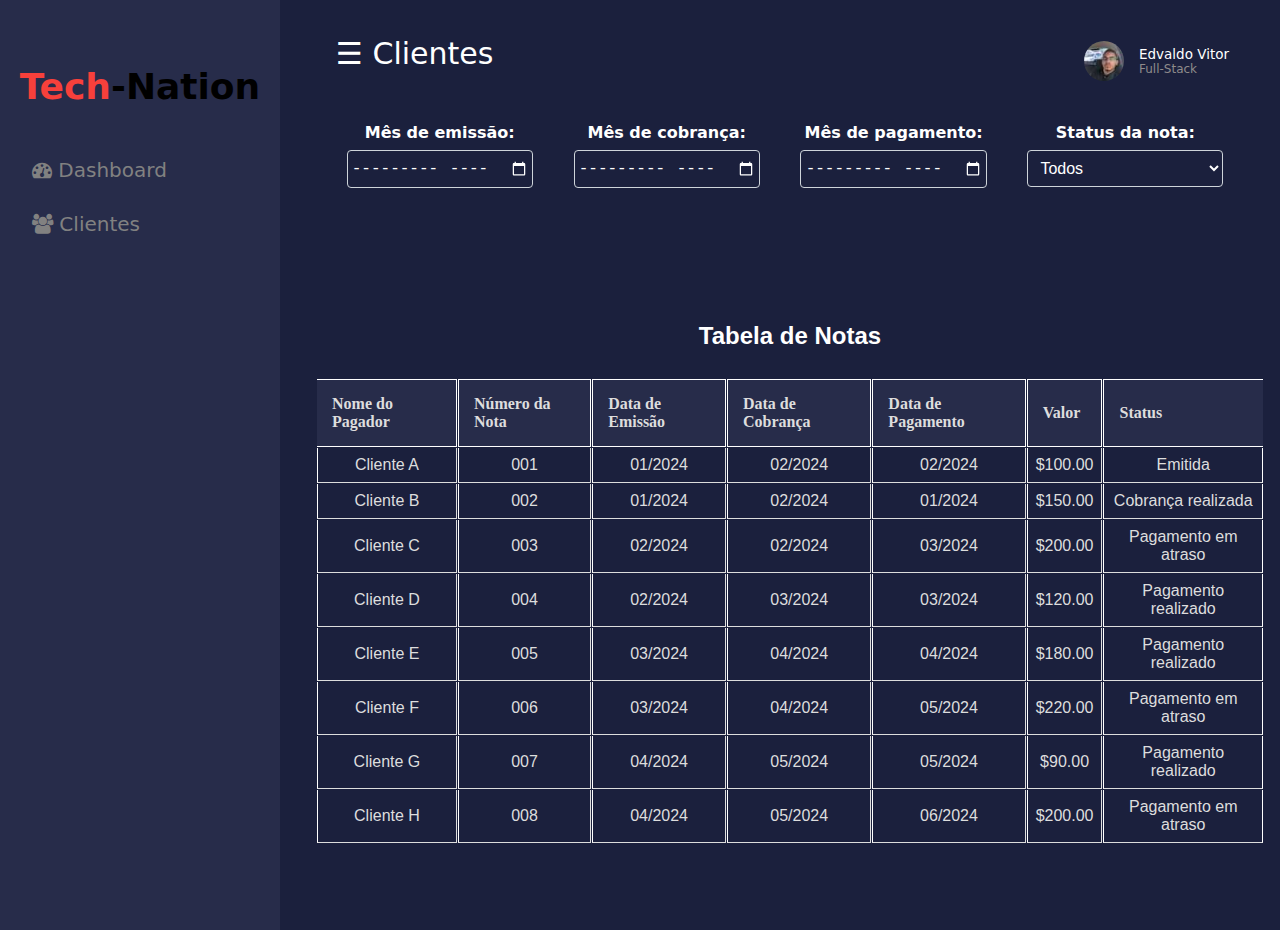
<file: tech-nation/assets/page/clientes.html>
<!DOCTYPE html>
<html lang="pt-br">

<head>
    <meta charset="UTF-8">
    <meta name="viewport" content="width=device-width, initial-scale=1.0">
    <link rel="shortcut icon" href="../images/tech-nation-logo.ico" type="tech-nation-logo.ico">
    <title>Clientes - Tech-Nation</title>
    <link rel="stylesheet" href="../css/style.css" type="text/css" />
    <link rel="stylesheet" href="https://cdnjs.cloudflare.com/ajax/libs/font-awesome/4.7.0/css/font-awesome.min.css">
    <link href="https://fonts.googleapis.com/icon?family=Material+Icons+Outlined" rel="stylesheet">
</head>

<body>
    <div id="mySidenav" class="sidenav">
        <p class="logo"><span>Tech</span>-Nation</p>
        <a href="/tech-nation/index.html" class="icon-a"><i class="fa fa-dashboard icons"></i> Dashboard</a>
        <a href="./clientes.html" class="icon-a"><i class="fa fa-users icons"></i> Clientes</a>
    </div>
    <div id="main">
        <div class="head">
            <div class="col-div-6">
                <span style="font-size:30px;cursor:pointer; color: white;" class="nav">☰ Clientes</span>
            </div>
            <div class="col-div-6">
                <div class="profile">
                    <img src="../images/edval.jpeg" class="pro-img" />
                    <p>Edvaldo Vitor <span>Full-Stack</span></p>
                </div>
            </div>
            <div class="clearfix"></div>
        </div>
        <div class="clearfix"></div>
        <br />
        <div class="container mt-3">
            <div class="filtro-de-todas-colunas">
                <div class="col-md-3">
                    <label for="filtro-mes-emissao" class="form-label">Mês de emissão:</label>
                    <input type="month" class="form-control" id="filtro-mes-emissao">
                </div>
                <div class="col-md-3">
                    <label for="filtro-mes-cobranca" class="form-label">Mês de cobrança:</label>
                    <input type="month" class="form-control" id="filtro-mes-cobranca">
                </div>
                <div class="col-md-3">
                    <label for="filtro-mes-pagamento" class="form-label">Mês de pagamento:</label>
                    <input type="month" class="form-control" id="filtro-mes-pagamento">
                </div>
                <div class="col-md-3">
                    <label for="filtro-status" class="form-label">Status da nota:</label>
                    <select class="form-select" id="filtro-status">
                        <option value="">Todos</option>
                        <option value="Emitida">Emitida</option>
                        <option value="Cobrança realizada">Cobrança realizada</option>
                        <option value="Pagamento em atraso">Pagamento em atraso</option>
                        <option value="Pagamento realizado">Pagamento realizado</option>
                    </select>
                </div>
            </div>
        </div>
        <div class="clearfix"></div>
        <br /><br />
       <div class="border-separate border-spacing-2 border border-slate-500 custom-col">
            <div class="border-separate border-spacing-2 border border-slate-500 custom-box">
                <div class="border-separate border-spacing-2 border border-slate-500 custom-content">
                    <br />
                    <h2 id="titulo-tabela">Tabela de Notas</h2>
                    <table class="border-separate border-spacing-2 border border-slate-500 custom-table">
                        <thead id="valores-tabela">
                            <tr class="border-separate border-spacing-2 border border-slate-500">
                                <th class="border-separate border-spacing-2 border border-slate-500">Nome do Pagador
                                </th>
                                <th class="border-separate border-spacing-2 border border-slate-500">Número da Nota</th>
                                <th class="border-separate border-spacing-2 border border-slate-500">Data de Emissão
                                </th>
                                <th class="border-separate border-spacing-2 border border-slate-500">Data de Cobrança
                                </th>
                                <th class="border-separate border-spacing-2 border border-slate-500">Data de Pagamento
                                </th>
                                <th class="border-separate border-spacing-2 border border-slate-500">Valor</th>
                                <th class="border-separate border-spacing-2 border border-slate-500">Status</th>
                            </tr>
                        </thead>
                        <tbody id="tabela-notas">
                        </tbody>
                    </table>
                </div>
            </div>
        </div>
        <script src="https://ajax.googleapis.com/ajax/libs/jquery/3.5.1/jquery.min.js"></script>
        <script src="../js/filter/filtroCliente.js"></script>
        <script src="../js/filter/opcoesFiltro.js"></script>

</body>

</html>
</file>
<file: tech-nation/assets/css/style.css>
body {
  margin: 0px;
  padding: 0px;
  background-color: #1b203d;
  overflow: hidden;
  font-family: system-ui;
}

.logo {
  display: block;
  text-align: center;
  font-weight: bold;
}

.logo span {
  color: #f7403b;
}

.sidenav {
  height: 100%;
  width: 280px;
  position: fixed;
  z-index: 1;
  top: 0;
  left: 0;
  background-color: #272c4a;
  overflow: hidden;
  transition: 0.5s;
  padding-top: 30px;
}

.sidenav a {
  padding: 15px 8px 15px 32px;
  text-decoration: none;
  font-size: 20px;
  color: #818181;
  display: block;
  transition: 0.3s;
}

.sidenav a:hover {
  color: #f1f1f1;
  background-color: #1b203d;
}

.sidenav {
  position: absolute;
  top: 0;
  right: 25px;
  font-size: 36px;
}

#main {
  transition: margin-left .5s;
  padding: 16px;
  margin-left: 300px;
}

.head {
  padding: 20px;
}

.col-div-6 {
  width: 50%;
  float: left;
}

.profile {
  display: inline-block;
  float: right;
  width: 160px;
}

.pro-img {
  float: left;
  width: 40px;
  margin-top: 5px;
  border-radius: 20px;
}

.profile p {
  color: white;
  font-weight: 500;
  margin-left: 55px;
  margin-top: 10px;
  font-size: 13.5px;
  border-radius: 80px;
}

.profile p span {
  font-weight: 400;
  font-size: 12px;
  display: block;
  color: #8e8b8b;
}

.col-div-3 {
  width: 25%;
  float: left;
}

.box {
  width: 85%;
  height: 100px;
  background-color: #272c4a;
  margin-left: 10px;
  padding: 10px;
}

.box p {
  font-size: 35px;
  color: white;
  font-weight: bold;
  line-height: 30px;
  padding-left: 10px;
  margin-top: 20px;
  display: inline-block;
}

.box p span {
  font-size: 20px;
  font-weight: 400;
  color: #818181;
}

.box-icon {
  font-size: 40px !important;
  float: right;
  margin-top: 35px !important;
  color: #818181;
  padding-right: 10px;
}

.col-div-8 {
  width: 70%;
  float: left;
}

.col-div-4 {
  width: 30%;
  float: left;
}

.content-box {
  padding: 20px;
}

.content-box p {
  margin: 0px;
  font-size: 20px;
  color: #f7403b;
}

.content-box p span {
  float: right;
  background-color: #ddd;
  padding: 3px 10px;
  font-size: 15px;
}

.box-8,
.box-4 {
  width: 95%;
  background-color: #272c4a;
  height: 330px;

}

.box-8 {
  margin: 0 auto;
  padding: 15px;
  border-radius: 8px;
  box-shadow: 0 4px 6px rgba(0, 0, 0, 0.1);
}

.nav2 {
  display: none;
}

.box-8 {
  margin-left: 10px;
  padding: 15px;
  border-radius: 8px;
  box-shadow: 0 4px 6px rgba(0, 0, 0, 0.1);
}


table {
  font-family: arial, sans-serif;
  border-collapse: collapse;
  width: 100%;

}

td,
th {
  text-align: left;
  padding: 15px;
  color: #ddd;
  border-bottom: 1px solid #81818140;
}

.circle-wrap {
  margin: 50px auto;
  width: 150px;
  height: 150px;
  background: #e6e2e7;
  border-radius: 50%;
}

.circle-wrap .circle .mask,
.circle-wrap .circle .fill {
  width: 150px;
  height: 150px;
  position: absolute;
  border-radius: 50%;
}

.circle-wrap .circle .mask {
  clip: rect(0px, 150px, 150px, 75px);
}

.circle-wrap .circle .mask .fill {
  clip: rect(0px, 75px, 150px, 0px);
  background-color: #f7403b;
}

.circle-wrap .circle .mask.full,
.circle-wrap .circle .fill {
  animation: fill ease-in-out 3s;
  transform: rotate(126deg);
}

@keyframes fill {
  0% {
    transform: rotate(0deg);
  }

  100% {
    transform: rotate(126deg);
  }
}

.circle-wrap .inside-circle {
  width: 130px;
  height: 130px;
  border-radius: 50%;
  background: #fff;
  line-height: 130px;
  text-align: center;
  margin-top: 10px;
  margin-left: 10px;
  position: absolute;
  z-index: 100;
  font-weight: 700;
  font-size: 2em;
}


.border-separate {
  border-collapse: separate;
  border-spacing: 1px;
}

#titulo-tabela {
display: flex;
justify-content: center;
  font-family: Verdana, Geneva, Tahoma, sans-serif;
  padding: 9px ;
  color: white;
  text-align: center; 
}


#valores-tabela {
  font-family: Georgia, 'Times New Roman', Times, serif;
  background-color: #272c4a;
  color: white;
}

#mySidenav.collapsed {
  width: 70px; 
}

#main.collapsed {
  margin-left: 70px; 
}

#mySidenav.collapsed,
#main.collapsed {
  width: 100vw;
  margin-left: 0; 
}

#valores-tabela th,
#valores-tabela td {
  border-bottom: 1px solid #FFFFFF;
}

#valores-tabela th {
  border-right: 1px solid #FFFFFF;
  border-bottom: 1px solid #FFFFFF;
  border-top: 1px solid #FFFFFF;
}

#valores-tabela th:first-child {
  border-left: none;
}

#valores-tabela th:not(:first-child),
#valores-tabela td {
  border-left: 1px solid #FFFFFF;
}

#valores-tabela td:last-child,
#valores-tabela th:last-child {
  border-right: none;
}

#tabela-notas td,
#tabela-notas th {
  text-align: center; 
}

#tabela-notas tr {
  border-bottom: 1px solid #FFFFFF; 
  border-left: 1px solid #FFFFFF; 
  border-right: 1px solid #FFFFFF; 
}
#tabela-notas tr:hover {
  background-color: #131010;
}

#tabela-notas td {
  padding: 8px; 
  border-bottom: 1px solid #ddd; 
  border-right: 1px solid #ddd; 
  border-left: 1px solid #FFFFFF; 
}

#tabela-notas th {
  padding: 12px; 
  background-color: #ddd; 
  border-bottom: 2px solid #ccc; 
  border-right: 1px solid #ddd; 
}

#tabela-notas td:last-child,
#tabela-notas th:last-child {
  border-right: 1px solid #FFFFFF; 
}

#tabela-notas tr:last-child {
  border-bottom: none; 
}

#tabela-notas tr:last-child td {
  border-left: 1px solid #FFFFFF; 
}

.container {
  margin-top: 40px;
  display: flex;
  justify-content: center;
  flex-direction: column;
  color: white;
}
.col-md-3 {
  flex: 0 0 auto;
  width: fit-content;
  max-width: none;
  display: flex; 
  flex-direction: column;
  margin-right: 10px;
}

.form-label {
  font-weight: bold;
  text-align: center;
  margin: .5rem 0;
}

.form-control, .form-select {
  padding: .3rem .2rem;
  font-size: 1rem;
  line-height: 1.5;
  color: white;
  background-color: #1b203d;
  background-clip: padding-box;
  border: 1px solid #ced4da;
  border-radius: 0.25rem;
  transition: border-color 0.15s ease-in-out, box-shadow 0.15s ease-in-out;
}

.form-select {
  padding: .5rem;
}

.form-control:hover, .form-select:hover {
  border-color: #80bdff;
  outline: none;
}

input[type="month"]::-webkit-calendar-picker-indicator {
  filter: invert(1);
}
.filtro-de-todas-colunas{
  margin-bottom: 3rem;
  display: flex;
  flex-direction: row;
  justify-content: space-evenly;
  flex-wrap: wrap;
}

.indicador {
  margin-bottom: 10px;
}

.indicador-cor {
  display: inline-block;
  width: 20px;
  height: 20px;
  margin-right: 10px;
  border-radius: 50%;
}


.dashboard {
  display: flex;
  justify-content: space-between;
  align-items: center;
  margin-bottom: 20px;
}

.form-group {
  flex: 1;
  margin-right: 10px;
}

.form-group label {
  flex: 0 0 30%;
}

.form-group .form-control {
  width: calc(20% - 25px);
  min-width: 150px;
  margin-right: 10px;
}

.button {
  background-color: #007bff;
  color: #fff;
  border: none;
  padding: 10px 20px;
  font-size: 16px;
  border-radius: 295px;
  cursor: pointer;
  margin-right: 10px;
}

.button:hover {
  background-color: #0056b3;
}
</file>
